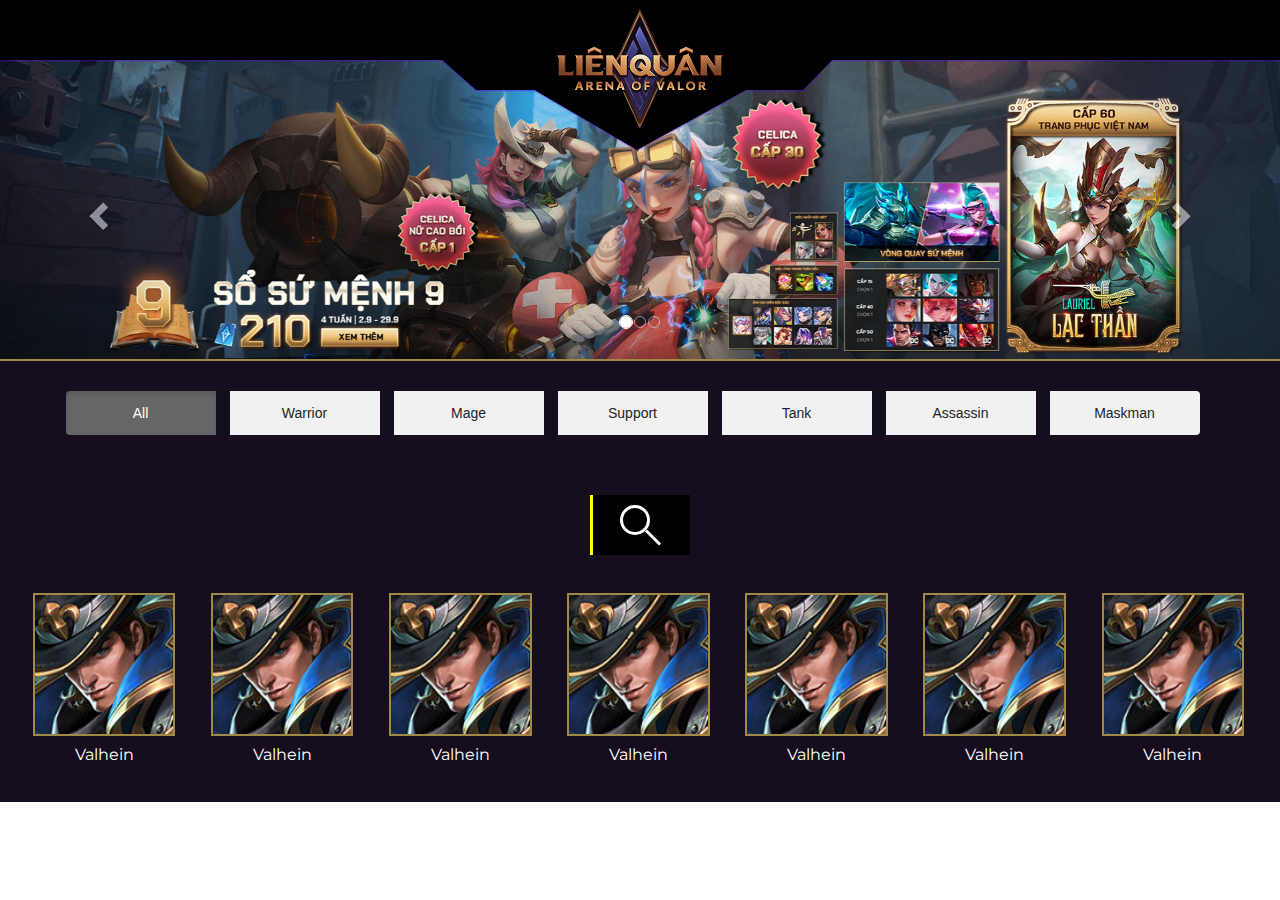
<file: index.html>
<!DOCTYPE html>
<html>
<head>
	<title></title>
	<!-- <link rel="stylesheet" href="bootstrap/bootstrap.min.css">
  	<script src="bootstrap/jquery.min.js"></script>
  	<script src="bootstrap/popper.min.js"></script>
  	<script src="bootstrap/bootstrap.min.js"></script> -->

  	<!-- Responsive -->
  	<link rel="stylesheet" href="https://maxcdn.bootstrapcdn.com/bootstrap/4.3.1/css/bootstrap.min.css">
  	<!-- Carousel -->
  	<link rel="stylesheet" href="https://maxcdn.bootstrapcdn.com/bootstrap/3.4.0/css/bootstrap.min.css">
  	<link rel="stylesheet" type="text/css" href="css/index.css">
  	<link href="https://fonts.googleapis.com/css?family=Montserrat&display=swap" rel="stylesheet">

  	<script src="https://ajax.googleapis.com/ajax/libs/jquery/3.4.1/jquery.min.js"></script>
  	<script src="https://cdnjs.cloudflare.com/ajax/libs/popper.js/1.14.7/umd/popper.min.js"></script>
  	
  	<!-- Carousel -->  	
  	<script src="https://maxcdn.bootstrapcdn.com/bootstrap/3.4.0/js/bootstrap.min.js"></script>
	

</head>
<body>
	<!-- =============================== HEADER =============================== -->
	<header>
		<div class="top">
			<div id="logo">				
				<img src="Image/logo.png" width="316px">				
			</div>
		</div>
		<div class="header_carousel">
			<div class="container-fuild"> 	
  				<div id="myCarousel" class="carousel slide" data-ride="carousel">
    			<!-- Indicators -->
    			<ol class="carousel-indicators">
      				<li data-target="#myCarousel" data-slide-to="0" class="active"></li>
      				<li data-target="#myCarousel" data-slide-to="1"></li>
      				<li data-target="#myCarousel" data-slide-to="2"></li>
    			</ol>

    			<!-- Wrapper for slides -->
    			<div class="carousel-inner">
      				<div class="item active">
        				<img src="Image/1920.png" alt="Los Angeles" style="width:100%;">
      				</div>
	
      				<div class="item">
        				<img src="Image/1919.png" alt="Chicago" style="width:100%;">
      				</div>
    	
      				<div class="item">
        				<img src="Image/1921.png" alt="New york" style="width:100%;">
      				</div>
    			</div>

    			<!-- Left and right controls -->
    			<a class="left carousel-control" href="#myCarousel" data-slide="prev">
      				<span class="glyphicon glyphicon-chevron-left"></span>
      				<span class="sr-only">Previous</span>
    			</a>
    			<a class="right carousel-control" href="#myCarousel" data-slide="next">
      				<span class="glyphicon glyphicon-chevron-right"></span>
      				<span class="sr-only">Next</span>
    			</a>
  				</div>
			</div>
		</div>
	</header>

	<section class="body">
		<div class="container-fuild">	
			<div class="wrap-btn-group">
				<div class="btn-group">
					<button class="btn active">All</button>
					<button class="btn">Warrior</button>
					<button class="btn">Mage</button>
					<button class="btn">Support</button>
					<button class="btn">Tank</button>
					<button class="btn">Assassin</button>
					<button class="btn">Maskman</button>
				</div>
			</div>

			<div class="wrap-search-field">
				<div class="search-field">
					<input type="search" class="search-box" />
  					<span class="search-button">
    					<span class="search-icon"></span>
  					</span>
				</div>
			</div>

			<div class="wrap-list-heroes container-fluid">
				<ul class="list-heroes">
					<li id="heroes-1" class="tmp">					
						<div class="heroes">
							<a href="#">
								<img src="Image/heroes-icon/icon/1.png">
							</a>
							<p class="hero-name">Valhein</p>
						</div>					
					</li>
					<li id="heroes-1" class="tmp">					
						<div class="heroes">
							<a href="#">
								<img src="Image/heroes-icon/icon/1.png">
							</a>
							<p class="hero-name">Valhein</p>
						</div>					
					</li>
					<li id="heroes-1" class="tmp">					
						<div class="heroes">
							<a href="#">
								<img src="Image/heroes-icon/icon/1.png">
							</a>
							<p class="hero-name">Valhein</p>
						</div>					
					</li>
					<li id="heroes-1" class="tmp">					
						<div class="heroes">
							<a href="#">
								<img src="Image/heroes-icon/icon/1.png">
							</a>
							<p class="hero-name">Valhein</p>
						</div>					
					</li>
					<li id="heroes-1" class="tmp">					
						<div class="heroes">
							<a href="#">
								<img src="Image/heroes-icon/icon/1.png">
							</a>
							<p class="hero-name">Valhein</p>
						</div>					
					</li>
					<li id="heroes-1" class="tmp">					
						<div class="heroes">
							<a href="#">
								<img src="Image/heroes-icon/icon/1.png">
							</a>
							<p class="hero-name">Valhein</p>
						</div>					
					</li>
					<li id="heroes-1" class="tmp">					
						<div class="heroes">
							<a href="#">
								<img src="Image/heroes-icon/icon/1.png">
							</a>
							<p class="hero-name">Valhein</p>
						</div>					
					</li>
				</ul>			
			</div>
		</div>		
	</section>

	<script src="js/index.js"></script>
	<script src='http://cdnjs.cloudflare.com/ajax/libs/jquery/2.1.3/jquery.min.js'></script>	
</body>
</html>
</file>
<file: css/index.css>
/* --------Header */
.top {
	height: 150px;	
	background: url(../Image/bg-nav-top.png) top center no-repeat;
	z-index: 99;
	position: absolute;
    top: 0;
    left: 0;
    right: 0;
}
.top #logo {	
	position: absolute;	
	left: 50%;
	transform: translate(-50%, 0);
}
.header_carousel {
	position: relative;
	padding-top: 60px;
}
#myCarousel {
	border-bottom: 2px solid #a08945;
}


/* --------Body-------- */
.body {
	background-color: #160e1e;
}
.wrap-btn-group {
	width: 100%;
	padding: 30px 0 40px 0;
}
.btn-group {
	display: table;
	margin: 0 auto;		
}
.btn {
  	border: none;
  	outline: none;
  	padding: 12px 16px;
  	background-color: #f1f1f1;
  	cursor: pointer;  	
  	margin: 0 15px;
  	width: 150px;
}
.btn:hover {
  background-color: #ddd;
}
.btn.active {
  background-color: #666;
  color: white;
}


/* - Search-field - */
.search-field {
	width: 100px;
  height: 60px;
  margin: 20px auto 20px;
  background-color: black;
  position: relative;
  overflow: hidden;
  transition: all 0.5s ease;
  
}
.search-field:before {
  content: '';
  display: block;
  width: 3px;
  height: 100%;
  position: relative;
  background-color: yellow;
  transition: all 0.5s ease;
}
.search-field.open {
  width: 620px;
}
.search-field.open:before {
  height: 40px;
  margin: 10px 0 20px 30px;
  position: absolute;
}
.search-box {
 	width: 100%;
  height: 100%;
  box-shadow: none;
  border: none;
  background: transparent;
  color: #fff;
  padding: 20px 100px 20px 45px;
  font-size: 26px;
}
input.search-box:focus {
	/*shadow*/
  animation: glow 1000ms ease-out infinite alternate;
	background: black;
	/*border-color: #393;*/
	/*box-shadow: 0px 0px 1px 5px rgba(250,235,0,.2), inset 0px 0px 1px 5px rgba(250,235,0,.1), 0px 0px 1px 5px #000;*/
	/*color: #efe;*/
	outline: none;
}
/*@keyframes glow {
    0% {
		border-color: #393;
		box-shadow: 0 0 0 0 rgba(250,235,0,.2), inset 0 0 0 0 rgba(250,235,0,.1), 0 0 0 0 #000;
    }	
    100% {
		border-color: #6f6;
		box-shadow: 0px 0px 0px 3px rgba(250,235,0,.6), inset 0px 0px 0px 3px rgba(250,235,0,.4), 0px 0px 0px 3px #000;
    	
    }
}*/
.search-button {
  width: 100px;
	height: 60px;
  display: block;
  position: absolute;
  right: 0;
  top: 0;
  padding: 10px 10px 0 25px;
  cursor: pointer;
}
.search-icon {
  width: 30px;
  height: 30px;
  border-radius: 40px;
  border: 3px solid white;
  display: block;
  position: relative;
  margin-left: 5px;
  transition: all 0.5s ease;
}
.search-icon:before {
  content: '';
  width: 3px;
  height: 10px;
  position: absolute;
  right: -4px;
  top: 21px;
  display: block;
  background-color: white;
  transform: rotate(-45deg);
  transition: all 0.5s ease;
}
.search-icon:after {
  content: '';
  width: 3px;
  height: 10px;
  position: absolute;
  right: -11px;
  top: 28px;
  display: block;
  background-color: white;
  transform: rotate(-45deg);
  transition: all 0.5s ease;
}
.open .search-icon {
  margin: 0;
  width: 40px;
  height: 40px;
  border-radius: 60px;
}
.open .search-icon:before {
  transform: rotate(52deg);
  right: 13px;
  top: 13px;
 	height: 18px;
}
.open .search-icon:after {
  transform: rotate(-230deg);
  right: 13px;
  top: 3px;
  height: 18px;
}



/* - List - */
.list-heroes {
	list-style-type: none;	
	overflow: auto;
	padding: 0;	
} 
.list-heroes li {	
	width: 14.25%;
	float: left;
}
.list-heroes li .heroes {
	padding: 10%;
}
.list-heroes li .heroes img {	
	width: 100%;
    border: 2px solid #a08945;
}
.hero-name {
	color: white;
	text-align: center;
	font-size: 16px;
	margin: 8px 0;
	font-family: "Montserrat", arial, helvetica, sans-serif;
}
</file>
